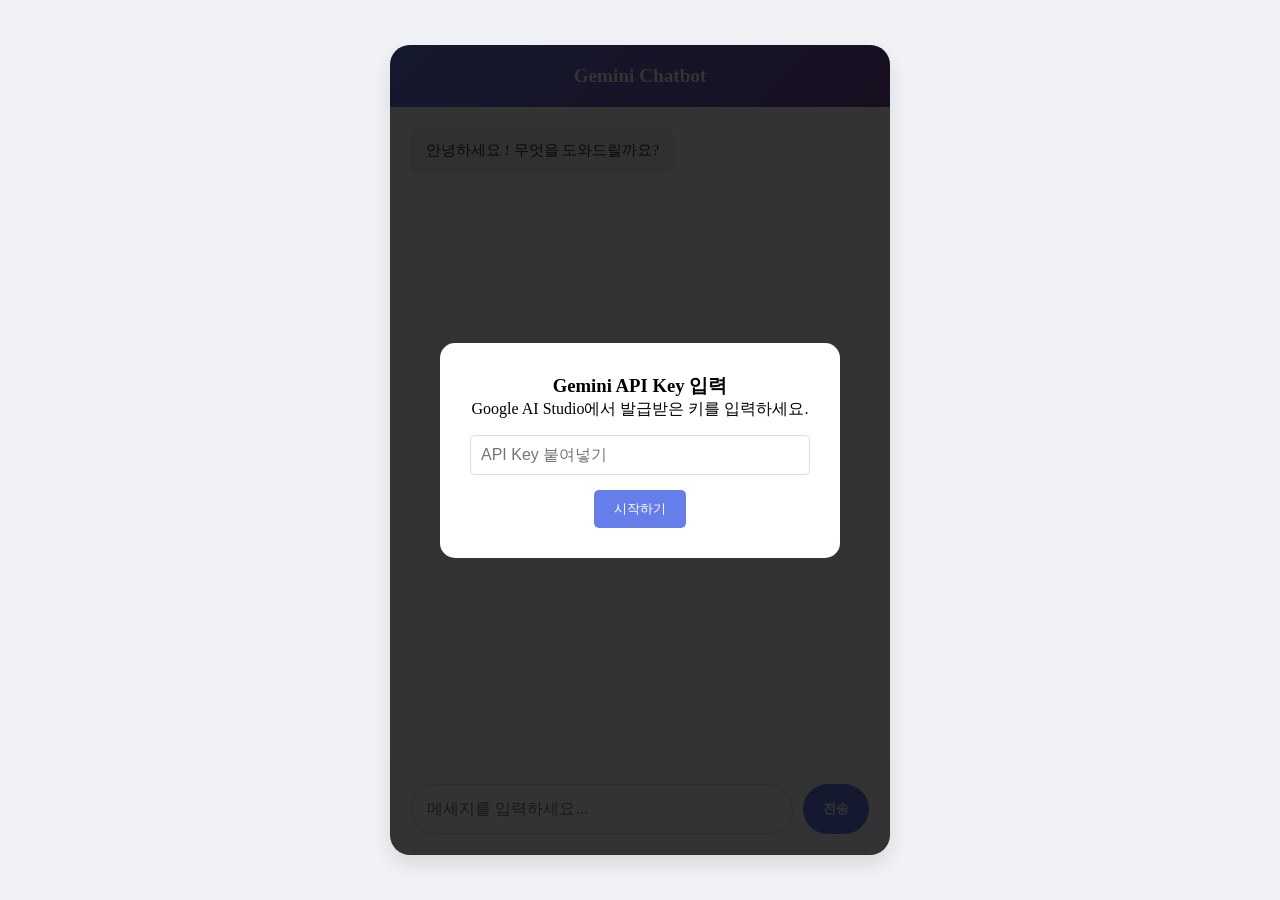
<file: ch12_gemini_chatbot/index.html>
<!DOCTYPE html>
<html lang="en">
<head>
  <meta charset="UTF-8">
  <meta name="viewport" content="width=device-width, initial-scale=1.0">
  <title>Gemani Chatbot</title>
  <link rel="stylesheet" href="./chatbot.css">
</head>
<body bgcolor="5f5f5f">

    <!-- 전체 HTML 구조 시작 부분 -->
    <div class="chat-container">
      <header>
        Gemini Chatbot
      </header>

    <!-- 채팅 내역이 쌓일 부분 설정 -->
    <div id="chat-history">
      <div class="message bot-message">
        안녕하세요 ! 무엇을 도와드릴까요?
      </div>
    </div>

    <!-- 로딩 표시(숨김 상태) -->
      <div class="loading" id="loading">
        <div class="dot"></div>
        <div class="dot"></div>
        <div class="dot"></div>
      </div>
    

    <!-- 입력 창 -->
    <div class="input-area">
      <input type="text" id="user-input" placeholder="메세지를 입력하세요... ">
      <button id="send-btn">전송</button>
    </div>

    <!-- API 키 입력 모달 (처음에만 뜨게끔 작성할 예정) -->
    <div id="api-key-modal">
      <div class="modal-content">
        <h3>Gemini API Key 입력</h3>
        <p>Google AI Studio에서 발급받은 키를 입력하세요.</p>
        <input type="text" id="api-key-input" placeholder="API Key 붙여넣기">
        <button id="save-key-btn">시작하기</button>
      </div>
    </div>
  </div>
  <script src="./chatbot.js"></script>
</body>
</html>
</file>
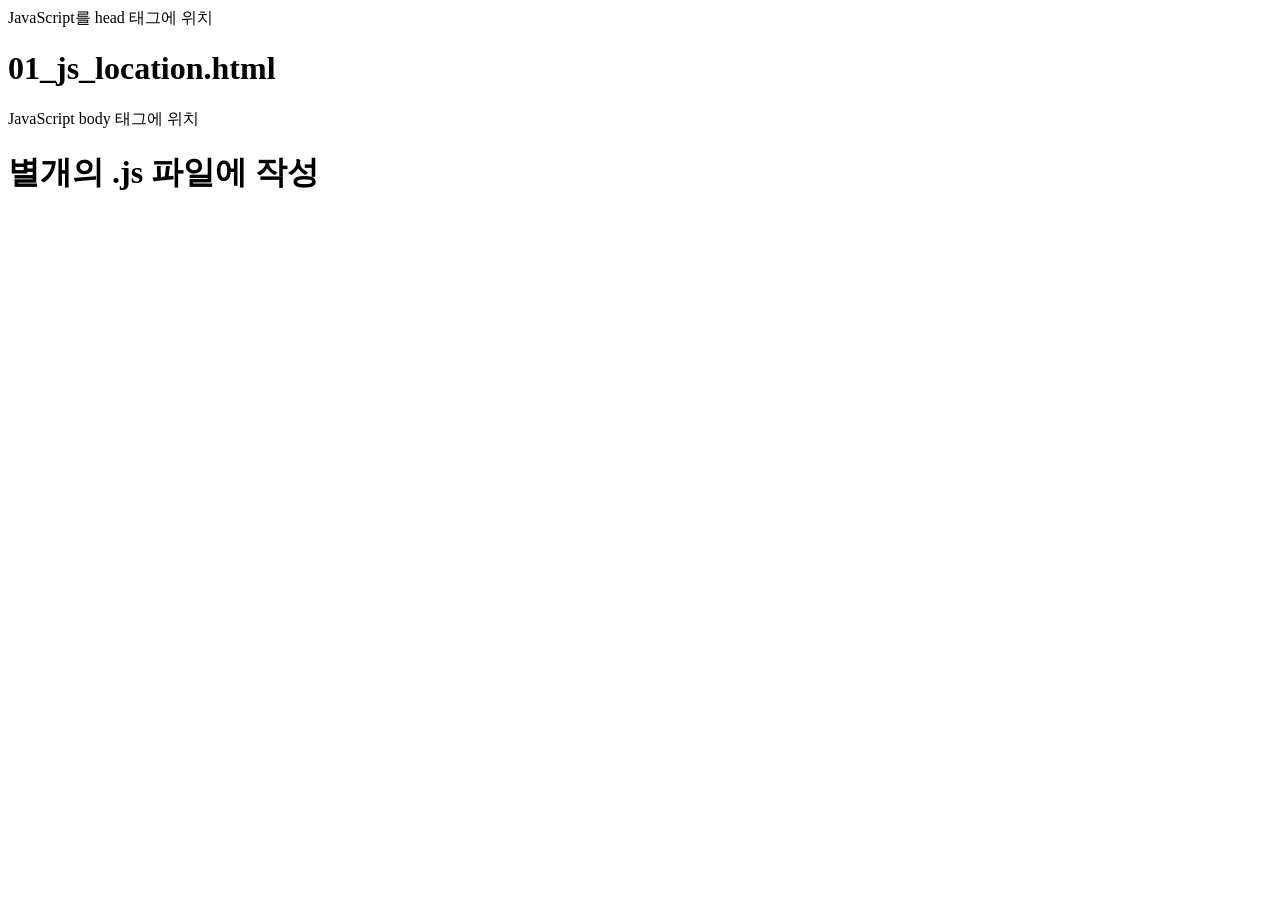
<file: ch01_js_basic/01_js_location.html>
<!DOCTYPE html>
<html lang="en">
<head>
  <meta charset="UTF-8">
  <meta name="viewport" content="width=device-width, initial-scale=1.0">
  <title>Document</title>
  <script>
    // 여기서 주석처리하려면
    // 1. head 태그 내에 script 태그를 생성하고, 태그 안에 js 문법 작성 가능
    console.log("Hello, JavaScript");
    document.write('JavaScript를 head 태그에 위치<br>');
  </script>
  <style>
    /* 뭐라고 쓰고 나서 */
  </style>
</head>
<body>
  <h1>01_js_location.html</h1>
  <script>
    document.write('JavaScript body 태그에 위치<br>');
  </script>
  <script src="./01_js_location.js"></script>
</body>
</html>
</file>
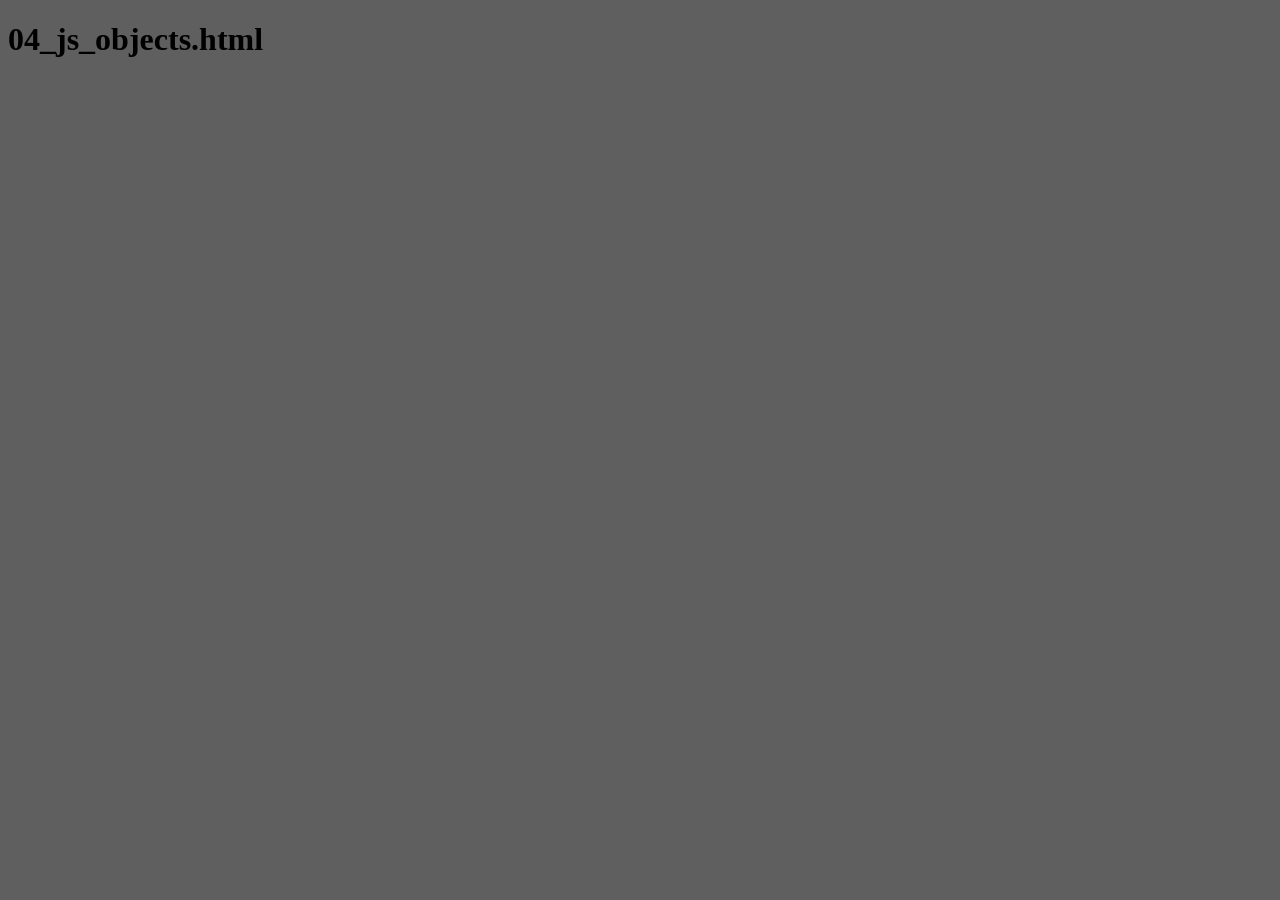
<file: ch01_js_basic/04_js_objects.html>
<!DOCTYPE html>
<html lang="en">
<head>
  <meta charset="UTF-8">
  <meta name="viewport" content="width=device-width, initial-scale=1.0">
  <title>Document</title>
</head>
<body bgcolor="5f5f5f">
  <h1>04_js_objects.html</h1>
  <script>
    const person = {
      firstName : 'John',
      lastName : 'Doe',
      age : 50,
      eyeColor : 'blue',
    }

    console.log(person.firstName);
    // 재대입
    person['firstName'] = 'Jane';
    console.log(person['firstName'] + ' ' + person.lastName)
  </script>
</body>
</html>
</file>
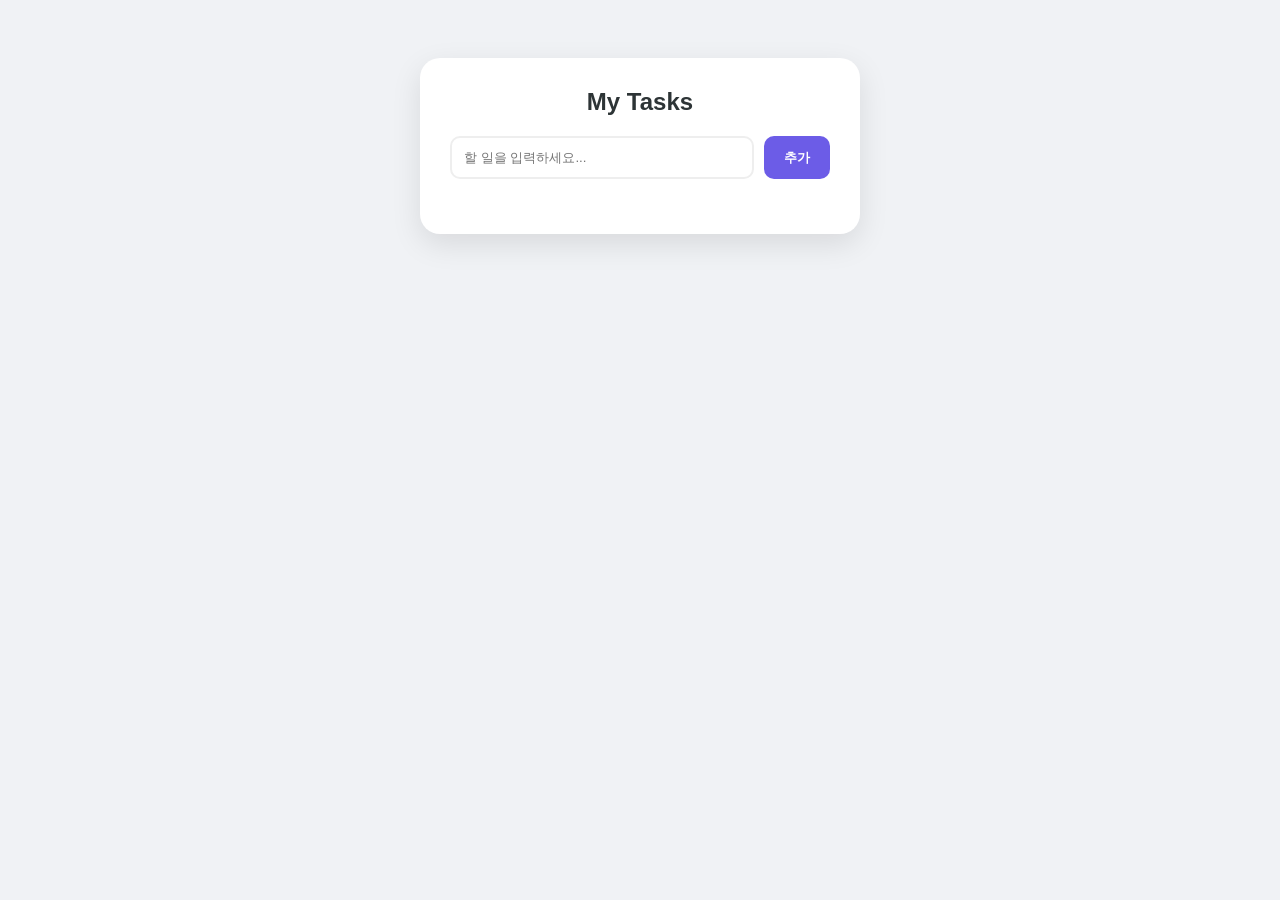
<file: ch07_todolist/todolist00.html>
<!DOCTYPE html>
<html lang="ko">
<head>
    <meta charset="UTF-8">
    <title>정갈한 투두 리스트</title>
    <link rel="stylesheet" href="./todolist00.css">
</head>
<body>
    <div class="todo-app">
        <h2 class="todo-app__title">My Tasks</h2>
        <div class="todo-app__input-group">
            <input type="text" id="todo-input" class="todo-app__input" placeholder="할 일을 입력하세요...">
            <button id="add-btn" class="todo-app__add-btn">추가</button>
        </div>
        <ul id="todo-list" class="todo-app__list"></ul>
    </div>
    <script src="./todolist00.js"></script>
</body>
</html>
</file>
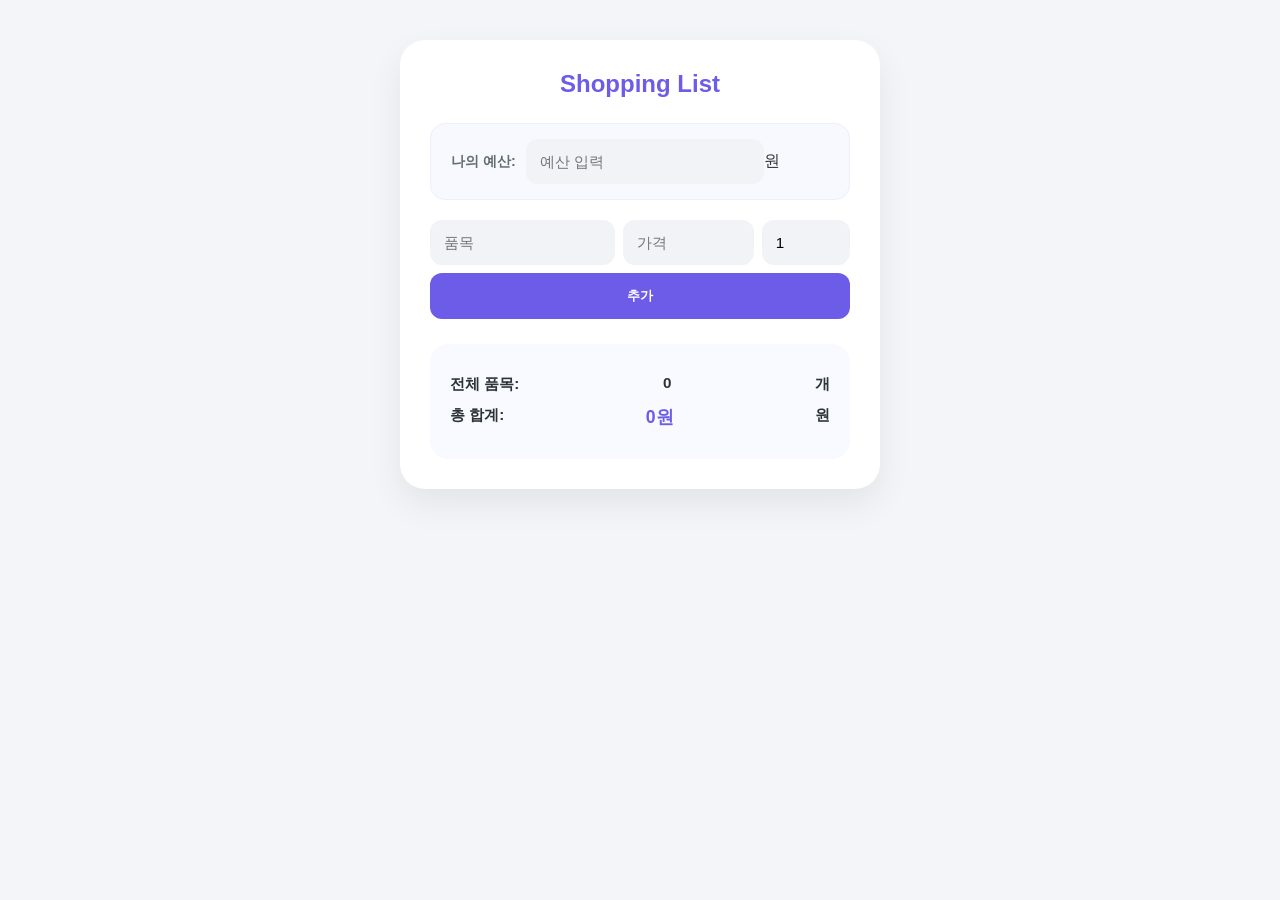
<file: ch08_shoppinglist/01_shoppinglist.html>
<!DOCTYPE html>
<html lang="ko">
<head>
    <meta charset="UTF-8">
    <title>쇼핑 리스트</title>
    <link rel="stylesheet" href="./01_shoppinglist.css">
</head>
<body>
    <div class="shopping-app">
    <h2 class="shopping-app__title">Shopping List</h2>
    
    <div class="shopping-app__budget-group">
        <label>나의 예산:</label>
        <div class="input-wrapper">
            <input type="number" id="budget-input" placeholder="예산 입력">
            <button class="clear-btn">&times;</button>
        </div>
        <span>원</span>
    </div>

    <div class="shopping-app__input-group">
        <div class="input-wrapper flex-3">
            <input type="text" id="shopping-input" placeholder="품목">
            <button class="clear-btn">&times;</button>
        </div>
        <div class="input-wrapper flex-2">
            <input type="number" id="price-input" placeholder="가격">
            <button class="clear-btn">&times;</button>
        </div>
        <div class="input-wrapper flex-1">
            <input type="number" id="count-input" placeholder="수량" value="1">
            <button class="clear-btn">&times;</button>
        </div>
        <button id="add-btn" class="shopping-app__add-btn">추가</button>
    </div>
    
    <ul id="shopping-list" class="shopping-app__list"></ul>

    <div class="shopping-app__summary">
        <p>전체 품목: <span id="total-count">0</span>개</p>
        <p id="total-price-container">총 합계: <span id="total-price">0</span>원</p>
        <p id="remaining-budget-container">남은 예산: <span id="remaining-budget">0</span>원</p>
    </div>
</div>
    <script src="./01_shoppinglist.js"></script>
</body>
</html>
</file>
<file: ch12_gemini_chatbot/chatbot.css>
* {
  box-sizing: border-box;
  margin: 0;
  padding: 0;
  /* font-family: 추후 구글 폰트; */
}

body {
  background-color: #f0f2f5;
  display: flex;
  justify-content: center;
  align-items: center;
  height: 100vh;
}

.chat-container {
  width: 100%;
  max-width: 500px;
  height: 90vh;
  background: white;
  border-radius: 20px;
  box-shadow: 0 10px 20px rgba(0, 0, 0, 0.1);
  display: flex;
  flex-direction: column;
  overflow: hidden;
  position: relative;
}

header {
  background: linear-gradient(135deg, #667eea 0%, #764ba2 100%);
  color: white;
  padding: 20px;
  text-align: center;
  font-weight: bold;
  font-size: 1.2rem;
  box-shadow: 0 2px 5px rgba(0, 0, 0, 0.1);
}

#chat-history {
  flex: 1;
  padding: 20px;
  overflow-y: auto;
  display: flex;
  flex-direction: column;
  gap: 15px;
  background-color: #fff;
}

.message {
  max-width: 80%;
  padding: 12px 16px;
  border-radius: 15px;
  font-size: 0.95rem;
  line-height: 1.5;
  position: relative;
  word-wrap: break-word;
}

.user-message {
  align-self: flex-end;
  background-color: #667eea;
  color: white;
  border-bottom-right-radius: 5px;
}

.bot-message {
  align-self: flex-start;
  background-color: #f1f0f0;
  color: #333;
  border-bottom-left-radius: 5px;
}

.loading {
  display: none;
  align-self: flex-start;
  background-color: #f1f0f0;
  padding: 10px 15px;
  border-radius: 15px;
  margin-bottom: 10px;
  margin-left: 20px;
}

.dot {
  height: 8px;
  width: 8px;
  background-color: #bbb;
  border-radius: 50%;
  display: inline-block;
  animation: bounce 1.4s infinite ease-in-out both;
}
.dot:nth-child(1) { animation-delay: -0.32;}
.dot:nth-child(2) { animation-delay: -0.16;}

@keyframes  bounce {
  0%, 80%, 100% { transform : scale(0);}
  40% { transform : scale(1);}
}

.input-area {
  display: flex;
  padding: 20px;
  background-color: #fff;
  border: 1px solid #eee;
}

input[type="text"] {
  flex: 1;
  padding: 15px;
  border: 1px solid #ddd;
  border-radius: 25px;
  outline: none;
  font-size: 1rem;
  transition: border-color 0.3s;
}

input[type="text"]:focus {
  border-color: #667eea;
}

button#send-btn {
  background-color: #667eea;
  color: white;
  border: none;
  padding: 10px 20px;
  margin-left: 10px;
  border-radius: 25px;
  cursor: pointer;
  font-weight: bold;
  transition: background 0.3s;
}

button#send-btn:hover {
  background-color: #667eea;
}

#api-key-modal {
  position: absolute;
  top: 0; left: 0; width: 100%; height: 100%;
  background: rgba(0, 0, 0, 0.8);
  display: flex;
  justify-content: center;
  align-items: center;
  z-index: 100;
}

.modal-content {
  background: white;
  padding: 30px;
  border-radius: 15px;
  text-align: center;
  width: 80%;
}

#api-key-input {
  width: 100%;
  padding: 10px;
  margin: 15px 0;
  border: 1px solid #ddd;
  border-radius: 5px;
}

#save-key-btn {
  background: #667eea;
  color: white;
  border: none;
  padding: 10px 20px;
  border-radius: 5px;
  cursor: pointer;
}
</file>
<file: ch07_todolist/todolist00.css>
:root {
    --primary: #6c5ce7;
    --bg: #f0f2f5;
    --text: #2d3436;
}

body {
    background-color: var(--bg);
    display: flex;
    justify-content: center;
    padding-top: 50px;
    font-family: sans-serif;
}

.todo-app {
    background: white;
    width: 380px;
    padding: 30px;
    border-radius: 20px;
    box-shadow: 0 10px 30px rgba(0,0,0,0.1);
}

.todo-app__title {
    margin: 0 0 20px 0;
    text-align: center;
    color: var(--text);
}

.todo-app__input-group {
    display: flex;
    gap: 10px;
    margin-bottom: 25px;
}

.todo-app__input {
    flex: 1;
    padding: 12px;
    border: 2px solid #eee;
    border-radius: 10px;
    outline: none;
}

.todo-app__input:focus { border-color: var(--primary); }

.todo-app__add-btn {
    padding: 0 20px;
    background: var(--primary);
    color: white;
    border: none;
    border-radius: 10px;
    cursor: pointer;
    font-weight: bold;
}

.todo-app__list {
    list-style: none;
    padding: 0;
    margin: 0;
}

/* 리스트 아이템 */
.todo-item {
    display: flex;
    align-items: center;
    padding: 15px;
    background: #fff;
    border: 1px solid #f0f0f0;
    border-radius: 12px;
    margin-bottom: 10px;
}

.todo-item__checkbox {
    width: 18px;
    height: 18px;
    margin-right: 15px;
    cursor: pointer;
}

.todo-item__text {
    flex: 1;
    font-size: 1rem;
    color: var(--text);
}

/* 완료 상태 */
.todo-item--completed .todo-item__text {
    text-decoration: line-through;
    color: #b2bec3;
}

.todo-item__delete-btn {
    background: none;
    border: none;
    color: #ff7675;
    font-size: 1.5rem;
    cursor: pointer;
}
</file>
<file: ch08_shoppinglist/01_shoppinglist.css>
:root {
    --primary: #6c5ce7;
    --primary-light: #a29bfe;
    --bg: #f3f5f9;
    --text-main: #2d3436;
    --text-sub: #636e72;
    --white: #ffffff;
    --green: #00b894;
    --red: #ff7675;
}

/* 숫자 입력창 화살표 제거 */
input::-webkit-outer-spin-button,
input::-webkit-inner-spin-button { -webkit-appearance: none; margin: 0; }
input[type=number] { -moz-appearance: textfield; }

* { box-sizing: border-box; margin: 0; padding: 0; }

body {
    background-color: var(--bg);
    display: flex;
    justify-content: center;
    padding: 40px 15px;
    font-family: 'Pretendard', sans-serif;
    color: var(--text-main);
}

.shopping-app {
    background: var(--white);
    width: 100%;
    max-width: 480px;
    padding: 30px;
    border-radius: 25px;
    box-shadow: 0 15px 35px rgba(0,0,0,0.07);
}

.shopping-app__title {
    text-align: center;
    margin-bottom: 25px;
    color: var(--primary);
    font-weight: 800;
}

/* 예산 입력 영역 */
.shopping-app__budget-group {
    background: #f8f9ff;
    padding: 15px 20px;
    border-radius: 15px;
    margin-bottom: 20px;
    display: flex;
    align-items: center;
    border: 1px solid #eef0f7;
}

.shopping-app__budget-group label {
    font-size: 0.9rem;
    font-weight: bold;
    color: var(--text-sub);
    white-space: nowrap;
    margin-right: 10px;
}

/* 입력 그룹 (반응형) */
.shopping-app__input-group {
    display: flex;
    flex-wrap: wrap;
    gap: 8px;
    margin-bottom: 25px;
}

.input-wrapper {
    position: relative;
    display: flex;
    align-items: center;
    min-width: 0; /* Flex 내 찌그러짐 방지 */
}

/* 가로폭 비율 설정 */
.flex-3 { flex: 3 1 140px; }
.flex-2 { flex: 2 1 100px; }
.flex-1 { flex: 1.2 1 70px; }

.input-wrapper input {
    width: 100%;
    padding: 12px 32px 12px 12px; /* 우측 X버튼 공간 */
    background: #f1f3f6;
    border: 2px solid transparent;
    border-radius: 12px;
    outline: none;
    font-size: 0.95rem;
    transition: 0.2s;
}

.input-wrapper input:focus {
    border-color: var(--primary-light);
    background: white;
}

/* X 버튼 스타일 */
.clear-btn {
    position: absolute;
    right: 8px;
    width: 18px;
    height: 18px;
    background: #d1d5db;
    color: white;
    border: none;
    border-radius: 50%;
    font-size: 12px;
    cursor: pointer;
    display: none; /* JS에서 제어 */
    align-items: center;
    justify-content: center;
}

.clear-btn:hover { background: var(--text-sub); }

.shopping-app__add-btn {
    flex: 1 1 100%; /* 모바일에선 전체 너비 */
    padding: 14px;
    background: var(--primary);
    color: white;
    border: none;
    border-radius: 12px;
    font-weight: bold;
    cursor: pointer;
    transition: 0.2s;
}

.shopping-app__add-btn:hover { opacity: 0.9; transform: translateY(-1px); }

/* 쇼핑 리스트 */
.shopping-app__list { list-style: none; margin-bottom: 20px; }

.shopping-item {
    display: flex;
    justify-content: space-between;
    align-items: center;
    padding: 15px 5px;
    border-bottom: 1px solid #f1f3f6;
}

.item-info { display: flex; align-items: center; gap: 10px; flex: 1; }
.item-side { display: flex; align-items: center; gap: 12px; }

.item-text { font-weight: 500; font-size: 0.95rem; }
.item-text small { color: var(--text-sub); }
.item-price { font-weight: bold; font-size: 0.95rem; }

.delete-btn {
    color: var(--red);
    background: none;
    border: none;
    font-size: 1.5rem;
    cursor: pointer;
    line-height: 1;
}

.shopping-item--completed { opacity: 0.5; }
.shopping-item--completed .item-text, 
.shopping-item--completed .item-price { text-decoration: line-through; }

/* 요약 영역 */
.shopping-app__summary {
    background: #f9faff;
    padding: 20px;
    border-radius: 18px;
}

.shopping-app__summary p {
    display: flex;
    justify-content: space-between;
    margin: 10px 0;
    font-weight: bold;
    font-size: 0.95rem;
}

#total-price { color: var(--primary); font-size: 1.1rem; }

#remaining-budget-container {
    margin-top: 10px;
    padding-top: 10px;
    border-top: 1px dashed #d1d5db;
}

/* 예산 초과 상태 */
.over-budget #total-price { color: var(--red); text-decoration: underline; }
</file>
